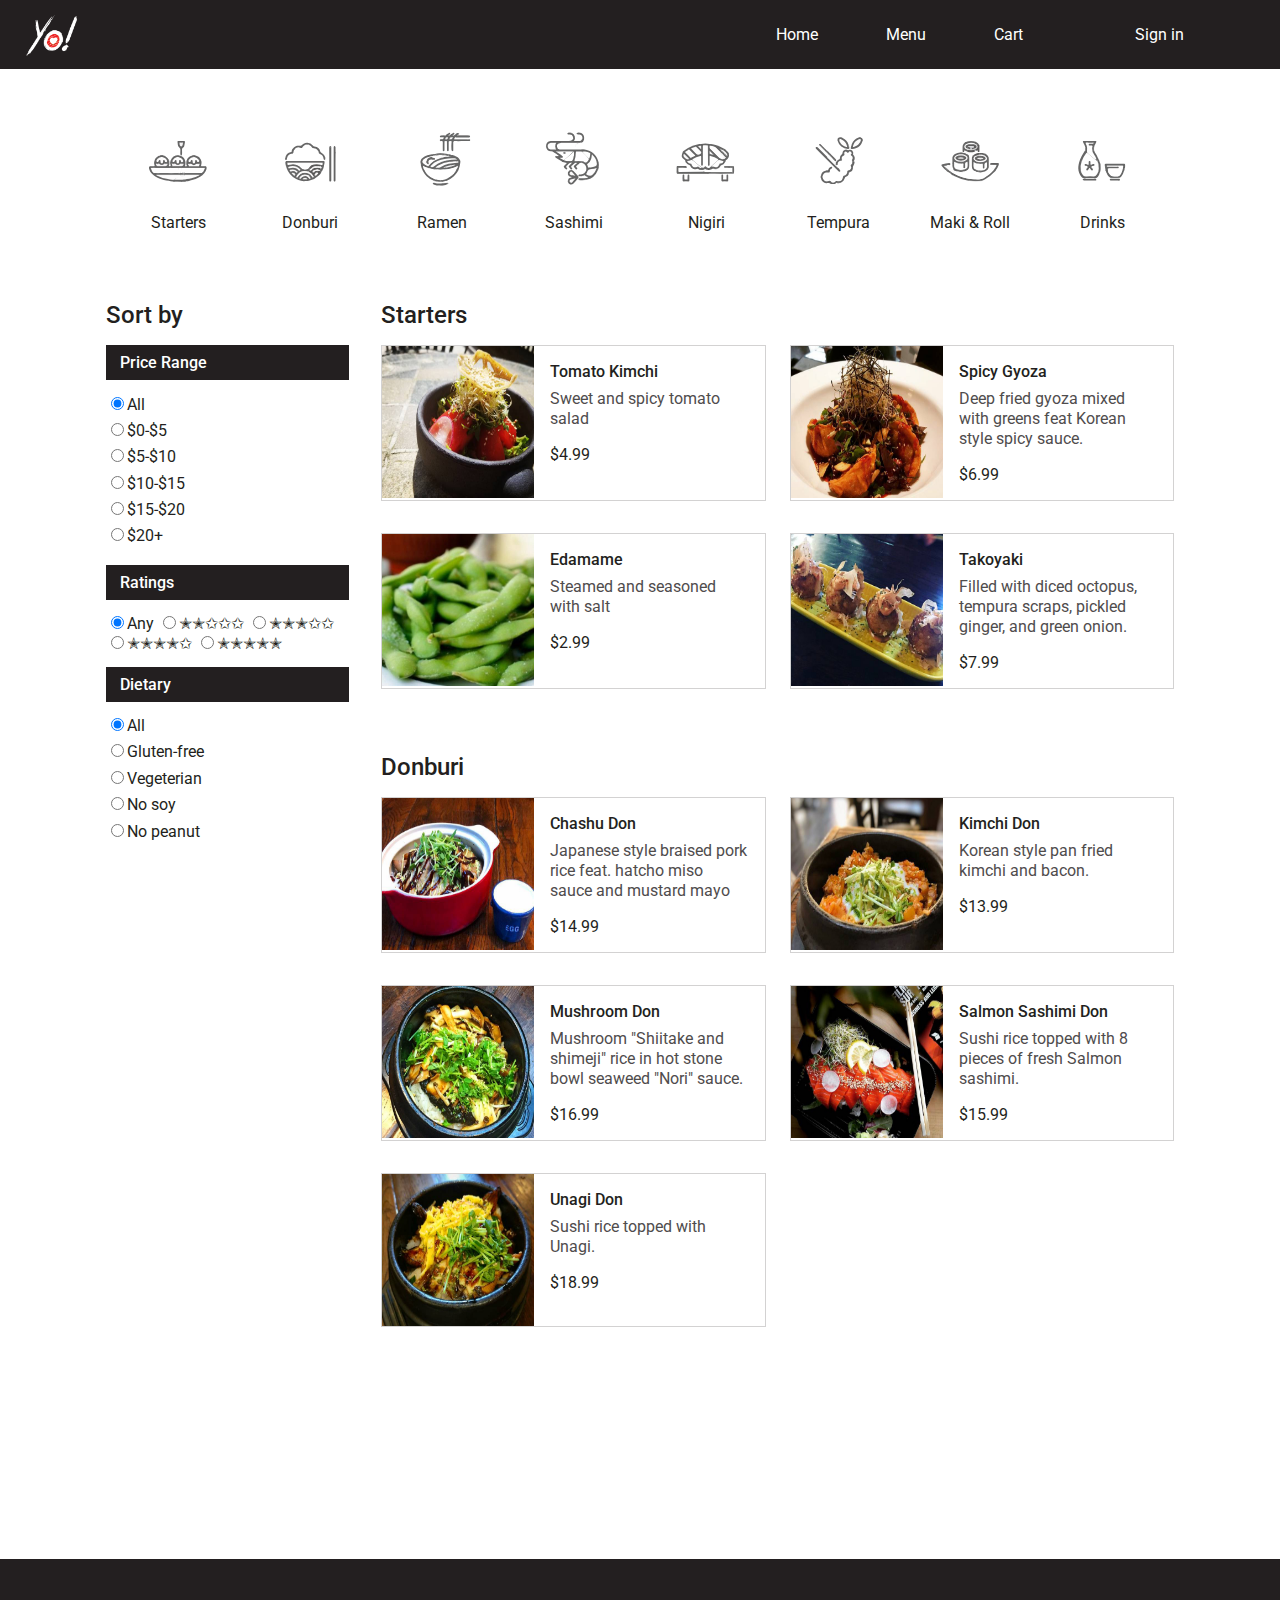
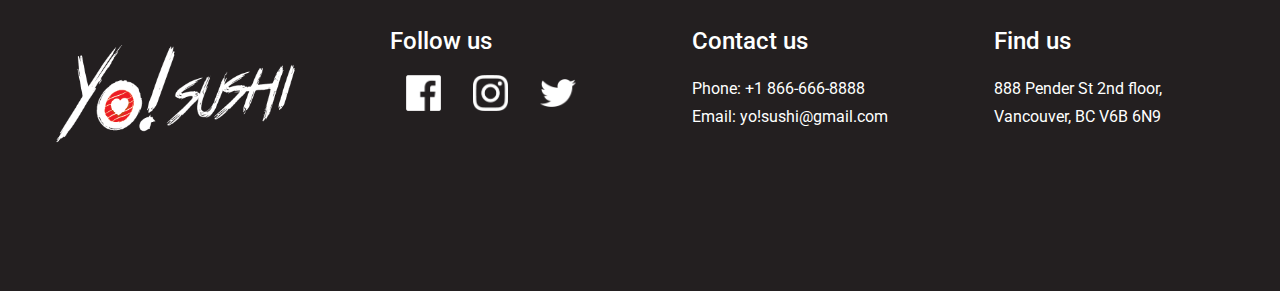
<file: browse.html>
<!DOCTYPE html>
<html>
<head lang="en">
	<meta charset="utf-8">
	<meta name="viewport" content="width=device-width, initial-scale=1.0">
	<link href="https://fonts.googleapis.com/css2?family=Roboto&display=swap" rel="stylesheet">
	<link href="https://fonts.googleapis.com/css2?family=Roboto:wght@500&display=swap" rel="stylesheet">
	<link rel="stylesheet" type="text/css" href="css/browse.css">
	<link rel="stylesheet" type="text/css" href="css/styles.css">
	<script src="https://ajax.googleapis.com/ajax/libs/jquery/3.5.1/jquery.min.js"></script>
	<title>Browse</title>
</head>
<body>

			<!-- Navigation Bar -->
	<header class="container">
		<img src="img/logo-w.png" alt="logo" class="logo">
		<nav>
			<ul class="nav_links">
				<li><a href="index.php">Home</a></li>
				<li><a href="browse.php">Menu</a></li>
				<li><a href="#">Cart</a></li>
			</ul>
		</nav>
		<a href="P01-SignUp/signUp.html" class="sign-in">Sign in</a>
	</header>

	<section class="browse_layout">
		<section class="browse_categories">

			<div class="categories_container container">

				<div class="container_item">
					<div class="categories_img">
						<img src="img/categories/starters.svg">
					</div>
					
					<div class="categories_label">
						<p>Starters</p>
					</div>
					
				</div>
		

			

				<div class="container_item">
					<div class="categories_img">
						<img src="img/categories/donburi.svg">
					</div>
					
					<div class="categories_label">
						<p>Donburi</p>
					</div>
					
				</div>
			

		
				<div class="container_item">
					<div class="categories_img">
						<img src="img/categories/ramen.svg">
					</div>
					
					<div class="categories_label">
						<p>Ramen</p>
					</div>
					
				</div>

				<div class="container_item">
					<div class="categories_img">
						<img src="img/categories/sashimi.svg">
					</div>
					
					<div class="categories_label">
						<p>Sashimi</p>
					</div>
					
				</div>

				<div class="container_item">
					<div class="categories_img">
						<img src="img/categories/nigiri.svg">
					</div>
					
					<div class="categories_label">
						<p>Nigiri</p>
					</div>
					
				</div>

				<div class="container_item">
					<div class="categories_img">
						<img src="img/categories/tempura.svg">
					</div>
					
					<div class="categories_label">
						<p>Tempura</p>
					</div>
					
				</div>

				<div class="container_item">
					<div class="categories_img">
						<img src="img/categories/roll.svg">
					</div>
					
					<div class="categories_label">
						<p>Maki &amp; Roll</p>
					</div>
					
				</div>

				<div class="container_item">
					<div class="categories_img">
						<img src="img/categories/drinks.svg">
					</div>
					
					<div class="categories_label">
						<p>Drinks</p>
					</div>
					
				</div>
			
			

		</section>

		<section class="main">

			<div class="filter_section col-1-3">

				<h1 class="heading2">Sort by</h1>

				<div class="price_range">
					<h2 class="filter_title">Price Range</h2>

					<label>
						<input type="radio" name="price_filter" value="*" checked="checked">All
					</label>

					<label>
						<input type="radio" name="price_filter" value="*">&#36;0-&#36;5
					</label>

					<label>
						<input type="radio" name="price_filter" value="*">&#36;5-&#36;10
					</label>

					<label>
						<input type="radio" name="price_filter" value="*">&#36;10-&#36;15
					</label>

					<label>
						<input type="radio" name="price_filter" value="*">&#36;15-&#36;20
					</label>

					<label>
						<input type="radio" name="price_filter" value="*">&#36;20+
					</label>


					

				</div>

				<div class="ratings">
					<h2 class="filter_title">Ratings</h2>

					<label>
						<input type="radio" name="rating_filter" value="*" checked="checked">Any
					</label>


					<label>
						<input type="radio" name="rating_filter" value="gluten-free">&#10029;&#10029;&#10025;&#10025;&#10025;
					</label>

					<label>
						<input type="radio" name="rating_filter" value="vegeterian">&#10029;&#10029;&#10029;&#10025;&#10025;
					</label>

					<label>
						<input type="radio" name="rating_filter" value="no-soy">&#10029;&#10029;&#10029;&#10029;&#10025;
					</label>

					<label>
						<input type="radio" name="rating_filter" value="no-peanut">&#10029;&#10029;&#10029;&#10029;&#10029;
					</label>

				</div>

				<div class="dietary">
					<h2 class="filter_title">Dietary</h2>

					<label>
						<input type="radio" name="diet_filter" value="*" checked="checked">All
					</label>

					<label>
						<input type="radio" name="diet_filter" value="gluten-free">Gluten-free
					</label>

					<label>
						<input type="radio" name="diet_filter" value="vegeterian">Vegeterian
					</label>

					<label>
						<input type="radio" name="diet_filter" value="no-soy">No soy
					</label>

					<label>
						<input type="radio" name="diet_filter" value="no-peanut">No peanut
					</label>

				</div>
				
			</div>

			<div class="menu_section col-2-3">


				<!-- starters -->
				<div class="list_title">
						<h1 class="heading2">Starters</h1>
				</div>
					

				<div class="menu_list grid">

					

					<div id="menuItem" class="menu_item">

						<div class="item_image">
							<img src="img/starters/tomato-kimchi.jpeg" alt="food image">
						</div>

						<div class="item_text">
							<div class="item_name">Tomato Kimchi</div>
							<div class="item_description text-body-sml">Sweet and spicy tomato salad</div>
							<div class="item_price">$4.99</div>
						</div>
	
					</div>

					<div id="menuItem" class="menu_item">

						<div class="item_image">
							<img src="img/starters/spicy-gyoza.jpeg" alt="food image">
						</div>

						<div class="item_text">
							<div class="item_name">Spicy Gyoza</div>
							<div class="item_description text-body-sml">Deep fried gyoza mixed with greens feat Korean style spicy sauce.</div>
							<div class="item_price">$6.99</div>
						</div>
	
					</div>

					<div id="menuItem" class="menu_item">

						<div class="item_image">
							<img src="img/starters/edamame.jpeg" alt="food image">
						</div>

						<div class="item_text">
							<div class="item_name">Edamame</div>
							<div class="item_description text-body-sml">Steamed and seasoned with salt</div>
							<div class="item_price">$2.99</div>
						</div>
	
					</div>

					<div id="menuItem" class="menu_item">

						<div class="item_image">
							<img src="img//starters/tako-yaki.jpeg" alt="food image">
						</div>

						<div class="item_text">
							<div class="item_name">Takoyaki</div>
							<div class="item_description text-body-sml">Filled with diced octopus, tempura scraps, pickled ginger, and green onion.</div>
							<div class="item_price">$7.99</div>
						</div>
	
					</div>

				</div>

				<!-- Donburi -->
				<div class="list_title">
						<h1 class="heading2">Donburi</h1>
				</div>
					

				<div class="menu_list grid">

					

					<div id="menuItem" class="menu_item">

						<div class="item_image">
							<img src="img/donburi/chashu.jpg" alt="food image">
						</div>

						<div class="item_text">
							<div class="item_name">Chashu Don</div>
							<div class="item_description text-body-sml">Japanese style braised pork rice feat. hatcho miso sauce and mustard mayo</div>
							<div class="item_price">$14.99</div>
						</div>
	
					</div>

					<div id="menuItem" class="menu_item">

						<div class="item_image">
							<img src="img/donburi/kimchi.jpg" alt="food image">
						</div>

						<div class="item_text">
							<div class="item_name">Kimchi Don</div>
							<div class="item_description text-body-sml">Korean style pan fried kimchi and bacon.</div>
							<div class="item_price">$13.99</div>
						</div>
	
					</div>

					<div id="menuItem" class="menu_item">

						<div class="item_image">
							<img src="img/donburi/mushroom.jpeg" alt="food image">
						</div>

						<div class="item_text">
							<div class="item_name">Mushroom Don</div>
							<div class="item_description text-body-sml">Mushroom "Shiitake and shimeji" rice in hot stone bowl seaweed "Nori" sauce.</div>
							<div class="item_price">$16.99</div>
						</div>
	
					</div>

					<div id="menuItem" class="menu_item">

						<div class="item_image">
							<img src="img//donburi/salmon.jpeg" alt="food image">
						</div>

						<div class="item_text">
							<div class="item_name">Salmon Sashimi Don</div>
							<div class="item_description text-body-sml">Sushi rice topped with 8 pieces of fresh Salmon sashimi.</div>
							<div class="item_price">$15.99</div>
						</div>
	
					</div>

					<div id="menuItem" class="menu_item">

						<div class="item_image">
							<img src="img//donburi/unagi.jpeg" alt="food image">
						</div>

						<div class="item_text">
							<div class="item_name">Unagi Don</div>
							<div class="item_description text-body-sml">Sushi rice topped with Unagi.</div>
							<div class="item_price">$18.99</div>
						</div>
	
					</div>

				</div>
				
			</div>
			

		</section>

	</section>

	<!-- footer -->
	<footer class="container">
			<img src="img/logo-full-w.png" alt="logo" class="item">
			<div class="item">
				<h2>Follow us</h2>
				<div class="container social-media">
					<a href="https://www.facebook.com/" target="_blank" class="item"><img src="img/social-media/facebook.png" alt="facebook"></a>
					<a href="https://www.instagram.com/" target="_blank" class="item"><img src="img/social-media/ins.png" alt="instagram"></a>
					<a href="https://twitter.com/" target="_blank" class="item"><img src="img/social-media/twitter.png" alt="twitter"></a>
				</div>
			</div>
			<div class="item">
				<h2>Contact us</h2>
				<p>Phone: +1 866-666-8888<br>
				Email: yo!sushi@gmail.com</p>
			</div>
			<div class="item">
				<h2>Find us</h2>
				<p>888 Pender St 2nd floor,<br>
					Vancouver, BC V6B 6N9
				</p>
			</div>
		</footer>


	<!-- menu item popup modal -->

	<!-- overlay -->

	<div id ="overlay" class="overlay"></div>

	<div id="itemModal" class="item_modal">

		<!-- modal content -->

		<div class="modal_content">

			<span class="close">&times;</span>
			
		
			<img class="modal_image" src="img/placeholder.png">
			

			<div class="modal_body">
				<div class="modal_title"></div>
				<div class="modal_description text-body-sml"></div>
				<div class="modal_price"></div>
			</div>

			<div class="modal_control">
				
				<div class="quantity_stepper"></div>
				<div class="order_bt pr_bt">Order</div>
			</div>

		</div>


	</div>

	
	<script type="text/javascript">


		// modal content

		$(".menu_item").click(function(){
			  $(".item_modal").find(".modal_title").text($(this).find(".item_name").text());
  			  $(".item_modal").find(".modal_description").text($(this).find(".item_description").text());
  			  $(".item_modal").find(".modal_price").text($(this).find(".item_price").text());
			  $(".item_modal").find(".modal_image").attr("src", $(this).find(".item_image img").attr("src"));


			  $(".overlay").show();
			  $(".item_modal").show();
		});

		$(".close").click(function(){
		 $(".overlay").hide();
 		 $(".item_modal").hide();//Hide pop up

});











		// // get overlay

		// var overlay = document.getElementById("overlay");

		// // get modal
		// var modal = document.getElementById("itemModal");

		// // menu item as trigger
		// var menuItem = document.getElementsByClassName("menu_item")[0];
		// var menuItem1 = document.getElementsByClassName("menu_item")[1];
		// var menuItem2 = document.getElementsByClassName("menu_item")[2];
		// var menuItem3 = document.getElementsByClassName("menu_item")[3];

		// // close the modal

		// var x_button = document.getElementsByClassName("close")[0];

		// // when user clicks menu item

		// menuItem.onclick = function(){
		// 	overlay.style.display = "block";
		// 	modal.style.display = "block";
		// }
		// menuItem1.onclick = function(){
		// 	overlay.style.display = "block";
		// 	modal.style.display = "block";
		// }
		// menuItem2.onclick = function(){
		// 	overlay.style.display = "block";
		// 	modal.style.display = "block";
		// }
		// menuItem3.onclick = function(){
		// 	overlay.style.display = "block";
		// 	modal.style.display = "block";
		// }

		// // when user clicks close button

		// x_button.onclick = function(){
		// 	overlay.style.display = "none";
		// 	modal.style.display = "none";
		// }

		// // when user clicks outside of the modal
		// overlay.onclick = function(event){
		// 	if(event.target == overlay){
		// 		overlay.style.display = "none";
		// 		modal.style.display = "none";
		// 	}
		// }

	</script>

		


</body>
</html>
</file>
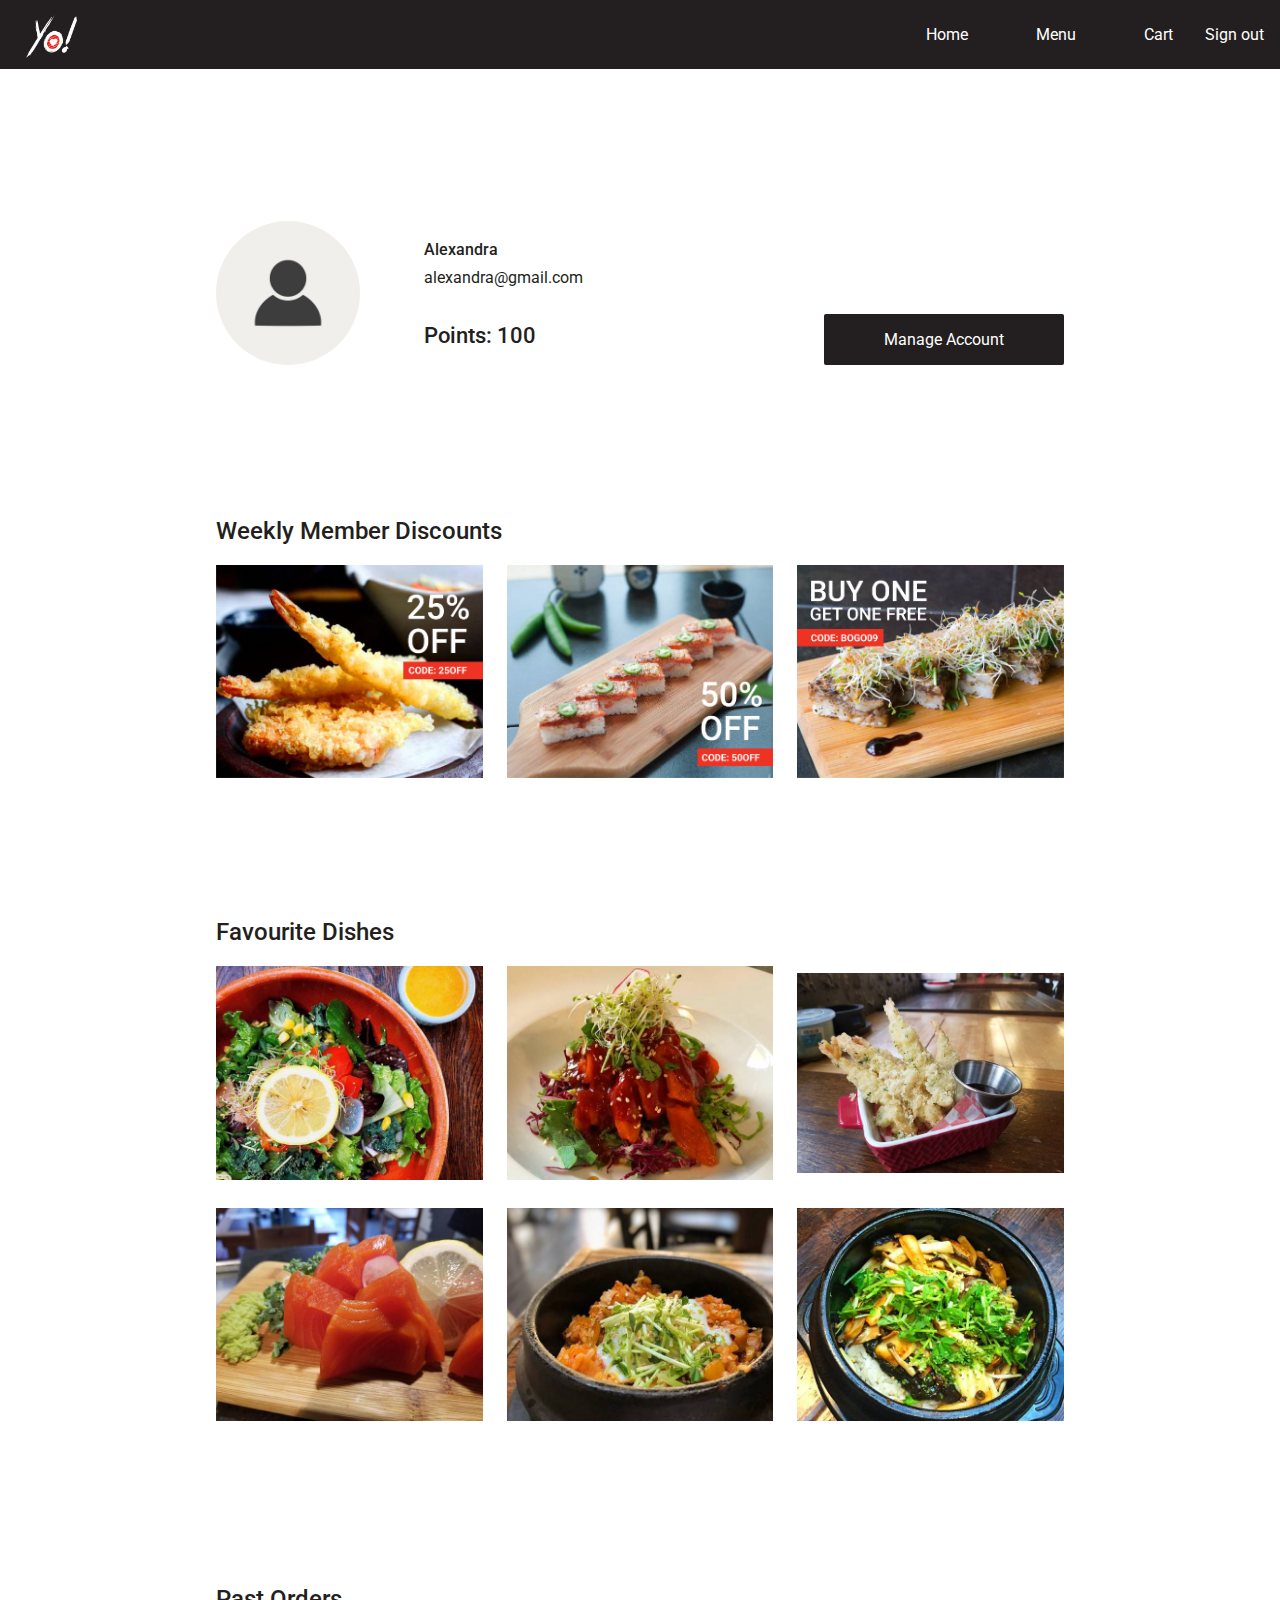
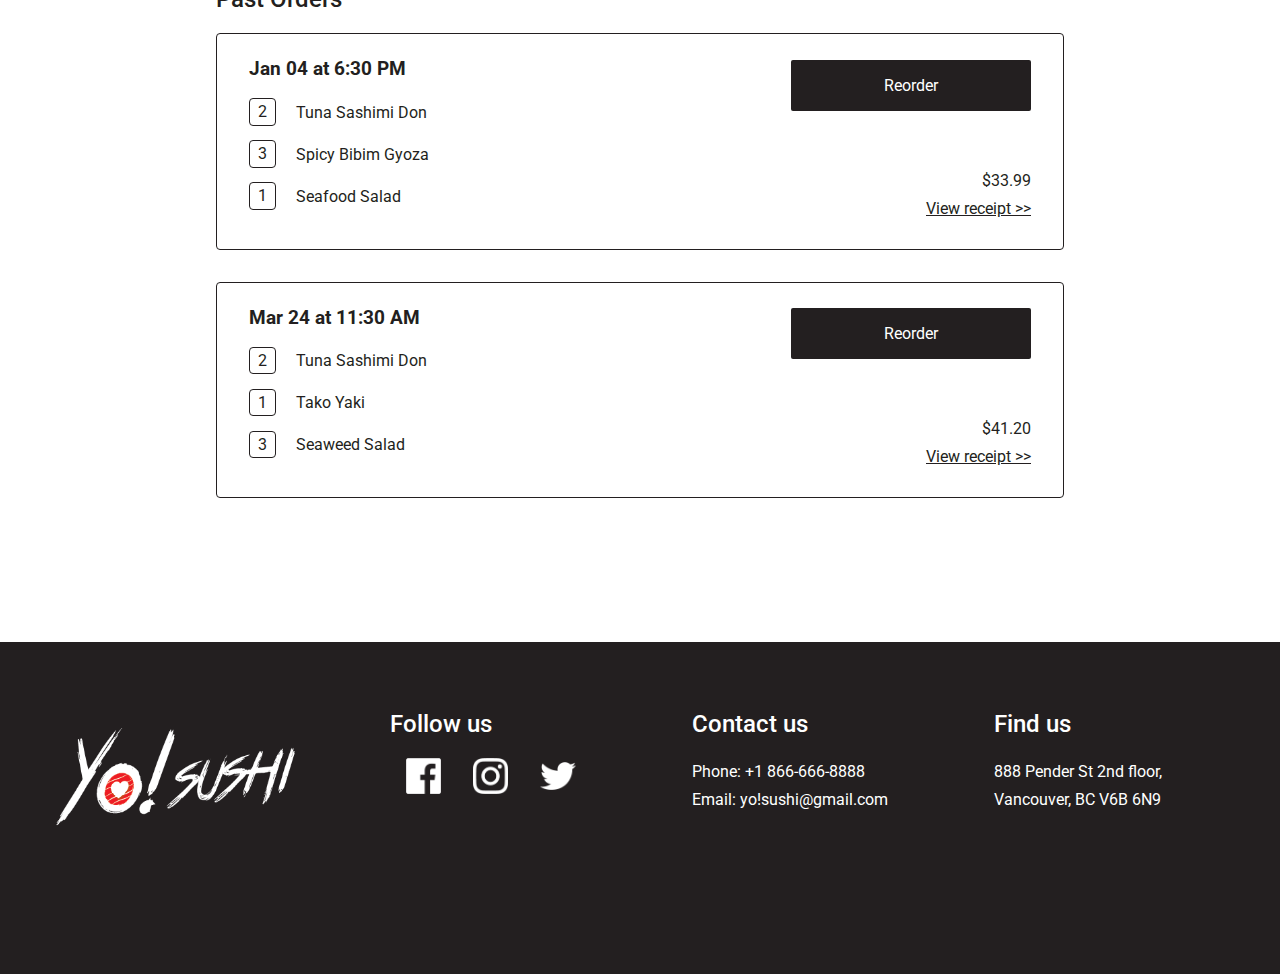
<file: profile.html>
<!DOCTYPE html>
<html>
	<head>
		<meta charset="utf-8">
		<meta name="viewport" content="width=device-width, initial-scale=1.0">
		<title>Profile</title>
		<link href="https://fonts.googleapis.com/css2?family=Roboto&display=swap" rel="stylesheet">
		<link href="https://fonts.googleapis.com/css2?family=Roboto:wght@500&display=swap" rel="stylesheet">
		<link rel="stylesheet" type="text/css" href="css/styles.css">
		<link rel="stylesheet" type="text/css" href="css/home.css">
	</head>

	<body>
		
		<!-- Navigation Bar -->
		<header class="container">
			<a href="index.php" class="logo"><img src="img/logo-w.png" alt="logo"></a>
			<nav>
				<ul class="nav_links">
					<li><a href="index.php">Home</a></li>
					<li><a href="browse.php">Menu</a></li>
					<li><a href="#">Cart</a></li>
				</ul>
			</nav>
			<a href="P01-SignUp/signUp.html" class="sign-in">Sign out</a>
		</header>


		<!-- Page Content -->
		<div class="profile-page-content">

		<!-- Profile -->
		<section class="container account">
			<img src="img/profile.jpg" alt="profile image" class="account-img">
			<div class="account-info">
				<p class="name">Alexandra</p>
				<p>alexandra@gmail.com</p>
				<p class="points">Points: 100</p>
			</div>
			<a href="#" role="button" class="btn">Manage Account</a>
		</section>

		<!-- Discounts -->
		<section>
			<h2>Weekly Member Discounts</h2>
			<div class="container popular">
				<div class="item"><img src="img/member-discounts/discount-03.png"></div>
				<div class="item"><img src="img/member-discounts/discount-01.png"></div>
				<div class="item"><img src="img/member-discounts/discount-02.png"></div>
			</div>
		</section>

		<!-- Favourite Dishes -->
		<section>
			<h2>Favourite Dishes</h2>
			<div class="container favourite">
				<div class="item"><img src="img/salad/seafood.jpeg"></div>
				<div class="item"><img src="img/salad/spicy-salmon.jpeg"></div>
				<div class="item"><img src="img/tempura/prawn.jpeg"></div>
			</div>
			<div class="container favourite">
				<div class="item"><img src="img/sashimi/salmon.jpeg"></div>
				<div class="item"><img src="img/donburi/kimchi.jpg"></div>
				<div class="item"><img src="img/donburi/mushroom.jpeg"></div>
			</div>
		</section>

		<!-- Past Orders -->
		<section class="past-orders">
			<h2>Past Orders</h2>
			<div class="container past-order-box">
				<div>
					<h3>Jan 04 at 6:30 PM</h3>
					<p class="order-item"><span class="order-number">2</span> Tuna Sashimi Don</p>
					<p class="order-item"><span class="order-number">3</span> Spicy Bibim Gyoza</p>
					<p class="order-item"><span class="order-number">1</span> Seafood Salad</p>
				</div>
				<div>
					<a href="#" role="button" class="btn">Reorder</a>
					<p class="right-align">$33.99</p>
					<p class="right-align"><a href="#" class="link">View receipt >></a></p>
				</div>
			</div>
			<div class="container past-order-box">
				<div>
					<h3>Mar 24 at 11:30 AM</h3>
					<p class="order-item"><span class="order-number">2</span> Tuna Sashimi Don</p>
					<p class="order-item"><span class="order-number">1</span> Tako Yaki</p>
					<p class="order-item"><span class="order-number">3</span> Seaweed Salad</p>
				</div>
				<div>
					<a href="#" role="button" class="btn">Reorder</a>
					<p class="right-align">$41.20</p>
					<p class="right-align"><a href="#" class="link">View receipt >></a></p>
				</div>
			</div>
		</section>

		</div> <!-- End of the Page Content -->

		<!-- Footer -->
		<footer class="container">
			<img src="img/logo-full-w.png" alt="logo" class="item">
			<div class="item">
				<h2>Follow us</h2>
				<div class="container social-media">
					<a href="https://www.facebook.com/" target="_blank" class="item"><img src="img/social-media/facebook.png" alt="facebook"></a>
					<a href="https://www.instagram.com/" target="_blank" class="item"><img src="img/social-media/ins.png" alt="instagram"></a>
					<a href="https://twitter.com/" target="_blank" class="item"><img src="img/social-media/twitter.png" alt="twitter"></a>
				</div>
			</div>
			<div class="item">
				<h2>Contact us</h2>
				<p>Phone: +1 866-666-8888<br>
				Email: yo!sushi@gmail.com</p>
			</div>
			<div class="item">
				<h2>Find us</h2>
				<p>888 Pender St 2nd floor,<br>
					Vancouver, BC V6B 6N9
				</p>
			</div>
		</footer>
		
	</body>
</html>
</file>
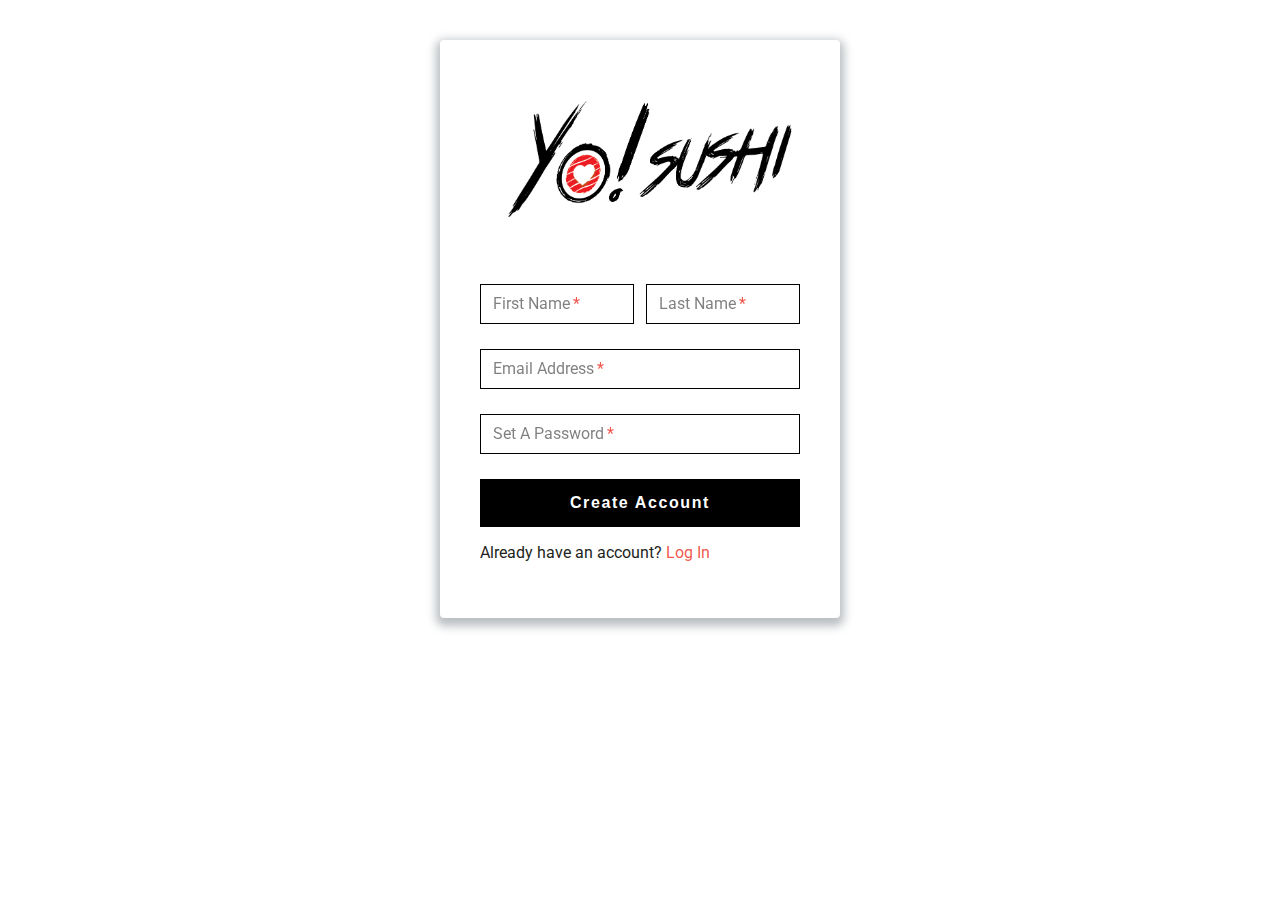
<file: P01-SignUp/signUp.html>
<!DOCTYPE html>
<html lang="en" >
<head>
  <meta charset="UTF-8">
  <title> Sign-Up/Login </title>
  <link href="https://fonts.googleapis.com/css2?family=Roboto&display=swap" rel="stylesheet">
	<link href="https://fonts.googleapis.com/css2?family=Roboto:wght@500&display=swap" rel="stylesheet">
<link rel="stylesheet" href="./signUp.css">

</head>
<body>
<!-- partial:index.partial.html -->
<div class="form">
      <img src="img/logo.png" alt="logo" class="logo">   
      
      <!-- <ul class="tab-group"> -->
        <!-- <li class="tab active"><a href="#signup">Sign Up</a></li> -->
        <!-- <li class="tab"><a href="#login">Log In</a></li> -->
      <!-- </ul> -->
      
      <div class="tab-content">
        <div id="signup">   
          
          <form method="get" action="signUpProcess.php">
          
          <div class="top-row">
            <div class="field-wrap">
              <label>
                First Name<span class="req">*</span>
              </label>
              <input type="text" name="firstName" />
            </div>
        
            <div class="field-wrap">
              <label>
                Last Name<span class="req">*</span>
              </label>
              <input type="text" name="lastName" />
            </div>
          </div>

          <div class="field-wrap">
            <label>
              Email Address<span class="req">*</span>
            </label>
            <input type="email"  name="emailAddress" />
          </div>
          
          <div class="field-wrap">
            <label>
              Set A Password<span class="req">*</span>
            </label>
            <input type="password"  name="password"/>
          </div>
          <input type="submit" class="button button-block" name="submit" value="Create Account">
          <!-- <button type="submit" class="button button-block"/>Get Started</button> -->
          <p class="tab">Already have an account? <a href="#login">Log In</a></p>
          </form>

        </div>
        
        <div id="login">   
          
          <form action="/" method="post">
          
            <div class="field-wrap">
            <label>
              Email Address<span class="req">*</span>
            </label>
            <input type="email"required autocomplete="off"/>
          </div>
          
          <div class="field-wrap">
            <label>
              Password<span class="req">*</span>
            </label>
            <input type="password"required autocomplete="off"/>
          </div>
          
          <p class="forgot"><a href="#">Forgot Password?</a></p>
          
          <button class="button button-block"/>Log In</button>
          <p class="tab">Don’t have an account? <a href="#signup">Sign Up</a></p>
          </form>

        </div>
        
      </div><!-- tab-content -->
      
</div> <!-- /form -->
<!-- partial -->
  <script src='https://cdnjs.cloudflare.com/ajax/libs/jquery/2.1.3/jquery.min.js'></script><script  src="./script.js"></script>

</body>
</html>
</file>
<file: css/browse.css>
*, *::before, *::after {
	box-sizing: border-box;
}
.container {
	display: -webkit-flex; /* For support in a series of Webkit browsers */
	display: -ms-flex; /* For support in IE 10 */
	display: flex;

	-webkit-flex-wrap: wrap;
	-ms-flex-wrap: wrap;
	flex-wrap: wrap;

	-webkit-justify-content: space-evenly;
	-ms-justify-content: space-evenly;
	justify-content: space-evenly;

	-webkit-align-items: center;
	-ms-align-items: center;
	align-items: center;

	overflow: hidden;
}

.item {
	-webkit-flex: 1 1 0;
	-ms-flex: 1 1 0;
	flex: 1 1 0;
}

/* Text Styles */
body {
	font-family: 'Roboto', sans-serif;
	margin: 0;
	font-size: 1rem;
	color: #231F20;
}



h1 {
	font-weight: 500;
	font-size: 2rem;
}

h2 {
	font-weight: 500;
	font-size: 1.5rem;
}

a {text-decoration: none;}
a.link {
	cursor: pointer;
	text-decoration: underline;
	color: #231F20;
}
a.link:hover, a.link:active, a.link:focus {color: #EE3324;}

ul, ol, li {list-style: none;}

/* For General */
.right-align {text-align: right;}
img {width: 100%;}

/* Layout Margins */
footer {margin-top: 9em;}


/* Header - Navigation Bar */
header {
	background-color: #231F20;
	color: white;
	margin: 0;
	padding: .5em 1em;
	overflow: hidden;
}
header a {color: white;}
img.logo {
	cursor: pointer;
	width: 4em;
	margin-right: auto;
}
.nav_links li {
	cursor: pointer;
	display: inline-block;
	padding: 0 2em;
	position: relative;
}
.sign-in {
	padding: 0 5em;
}
.nav_links li::after {
	position: absolute;
	content: ' ';
	background-color: #EE3324;
	bottom: -1.5em;
	left: 0;
	width: 0;
	height: .3em;
	transition: all .2s ease;
}
.nav_links li:hover::after {
	width: 100%;
}

.categories_container{
	margin-bottom: 32px;
}


.container_item{
	-webkit-flex: 1 1 0;
	-ms-flex: 1 1 0;
	flex: 1 1 0;

	max-width: 88px;
	min-width: 88px;

	cursor: pointer;



}

.categories_img img{
	/*background-color:#f7f7f7;

	border-radius: 4px;*/
	
}

.categories_label p{
	text-align: center;
	margin-top:0em;
}


/*browse page layout*/

.browse_layout{
	width: 90%;
	margin: 48px auto 0 auto;
	max-width: 1100px;
	padding-bottom:2em;

}

/*filter and menu section*/

/*filters*/
.main{
	width:100%;
	display: flex;
}

.col-1-3{
	flex: 0 0 25%;
	
	padding: 0em 1em;
	
}

.col-2-3{
	flex: 0 0 75%;
	padding: 0em 1em;
    overflow: auto;
	
}

.filter_title{
	font-size:1em;
	font-weight: 500;
	color:white;
	padding:0.5em 0.875em;
	background-color:#231F20; 
}

.category > label,
.price_range > label,
.meat > label,
.dietary > label{
	display: block;
	padding-bottom:0.4em;
}




/*menu list*/


.menu_list{
	grid-template-columns: repeat(2, 1fr);
	margin-bottom:4em;
}

.list_title{
	display: block;

}

.grid{
	display: grid;
	grid-gap:32px 24px;
}

/*menu single item*/

.menu_item{
	border:1px solid #d3d2d2;
	display: flex;
	cursor: pointer;
}

.item_image{	
	height:152px;
	width: 152px;
	/*cursor: pointer;*/
}

.item_image img{
	height:100%;
	width:100%;
}


.item_text{
	padding:1em;
	flex:1;
}

.item_name{
	padding-bottom:0.5em;
	font-weight: 500;
}

.item_price{
	padding-top:1em;
}

#item_like{
	cursor: pointer;
	text-decoration: underline;
	color: #231F20;
}


/*styling for popup modal*/

.overlay{
  display: none;
  position: fixed;
  top: 0;
  left: 0;
  width: 100%;
  height: 100%;
  z-index: 20;
  background-color: rgba(0,0,0,0.5); /*dim the background*/
}

.item_modal{
	display: none;

	width: 500px;
    height: auto;
 
    position: fixed;
    margin:0 auto;
    top: 50%; 
    left: 50%;
    margin-top: -300px;
    margin-left: -250px;
    background-color: #fff;
    border-radius: 5px;
    text-align: left;
    z-index: 22;
    padding: 20px;


	/*position:relative;
	
	z-index: 100;

	width: 680px;
	
	overflow:auto;*/

	box-shadow: 0 14px 28px rgba(0,0,0,0.25), 0 10px 10px rgba(0,0,0,0.22);
}

.modal_content{
	z-index: 12;
}

.modal_image{
	margin:0;
}

.modal_title{
	font-size: 1.5em;
	font-weight: 500;
	margin-top: 0.5em;
	margin-bottom: 0.25em;
}

.modal_description{
	margin-bottom: 1.5em;

}
.modal_price{
	font-weight: 500;
}
.close{
	cursor: pointer;
	font-size:1.5em;
}

.modal_control{
	width:100%;
	margin-top: 1.5em;

}

.quantity_stepper{
	width:50%;
}

.order_bt{
	width:50%;
}

/* Loading Animation */
#loading {
	text-align: center;
	background: url('./img/loader.gif') no-repeat center;
	height: 9em;
}

.filterDiv {
	display: none;
  }
.show {
	display: block;
  }

/* Style the buttons */
.btn {
	border: none;
	outline: none;
	padding: 12px 16px;
	background-color: #f1f1f1;
	cursor: pointer;
  }
  
  .btn:hover {
	background-color: #ddd;
  }
  
  .btn.active {
	background-color: #666;
	color: white;
  }
</file>
<file: css/styles.css>
/*This is the styleguide for the restaurant website.*/
/*DO NOT include page layout here */


/*Typography*/
body {
	font-family: 'Roboto', sans-serif;
	margin: 0;
	font-size: 1rem;
	color: #231F20;
}

p, figcaption {
	line-height: 1.75rem;
}

h1, .heading1 {
	font-weight: 500;
	font-size: 2rem;
}

h2, .heading2 {
	font-weight: 500;
	font-size: 1.5rem;
}

a {text-decoration: none;}

ul, ol, li {list-style: none;}

/*for more than 4 lines of text*/
.text-body-lg{
	font-size: 1rem;
	line-height: 28px;
	color:#4F4C4D;
}

/*for 1-3 lines of text*/
.text-body-sml{ 
	font-size: 1rem;
	line-height: 20px;
	color:#4F4C4D;
}

/* Flexbox */
*, *::before, *::after {
	box-sizing: border-box;
}

.container {
	display: -webkit-flex; /* For support in a series of Webkit browsers */
	display: -ms-flex; /* For support in IE 10 */
	display: flex;

	-webkit-flex-wrap: wrap;
	-ms-flex-wrap: wrap;
	flex-wrap: wrap;

	-webkit-justify-content: space-evenly;
	-ms-justify-content: space-evenly;
	justify-content: space-evenly;

	-webkit-align-items: center;
	-ms-align-items: center;
	align-items: center;
}

.item {
	-webkit-flex: 1 1 0;
	-ms-flex: 1 1 0;
	flex: 1 1 0;
}

/*Modular Elements*/

/* Header - Navigation Bar */
header {
	background-color: #231F20;
	color: white;
	margin: 0;
	padding: .5em 1em;
	overflow: hidden;
}
header a {color: white;}
.logo {
	cursor: pointer;
	width: 4em;
	max-height: 3.32em;
	overflow: hidden;
	margin-right: auto;
}
.nav_links li {
	cursor: pointer;
	display: inline-block;
	padding: 0 2em;
	position: relative;
}
/*.sign-in {
	margin: 0 5em;
}*/
.nav_links li::after {
	position: absolute;
	content: ' ';
	background-color: #EE3324;
	bottom: -1.5em;
	left: 0;
	width: 0;
	height: .3em;
	transition: all .2s ease;
}
.nav_links li:hover::after {
	width: 100%;
}

/* Footer */
footer.container {
	margin-top: 8.5em;
	-webkit-align-items: flex-start;
	-ms-align-items: flex-start;
	align-items: flex-start;
	background-color: #231F20;
	color: white;
	padding: 4.25em 1em 8.5em 1em; 
}
footer img.item {
	cursor: pointer;
	width: 4em;
	height: auto;
}
footer .item {
	padding: 0 1em;
}
footer img.item {
	padding-right: 4.5em;
}
footer .item:nth-child(4) {
	padding-right: 0;
}
footer h2 {margin-top: 0}
.social-media {
	-webkit-justify-content: flex-start;
	-ms-justify-content: flex-start;
	justify-content: flex-start;
}
.social-media img {
	width: 2.2em;
	height: auto;
}
.social-media .item {
	-webkit-flex-grow: 0;
	-ms-flex-grow: 0;
	flex-grow: 0;
}


/* Call-to-action Button */
.btn {
	cursor: pointer;
	display: block;
	background-color: #231F20;
	color: white;
	padding: 1em;
	text-align: center;
	border: none;
	border-radius: 2px;
	transition: all .5s ease;
}

.btn:hover, .btn:active, .btn:focus {
	background-color: #EE3324;
}


/*Primary button*/

.pr_bt{
	background-color: #231F20;
	font-size:1rem;
	color:#fff;
	font-weight: 500;
	display: block;
	padding: 1em;
	text-align: center;
	border: none;
	border-radius: 2px;
	transition: all .5s ease;
}

.pr_bt:hover, .pr_bt:active, .pr_bt:focus{
	background-color: #EE3324;
}


/*Secondary button*/

/* In-text Link */
a.link, .link_bt {
	cursor: pointer;
	text-decoration: underline;
	color: #231F20;
}
a.link:hover, a.link:active, a.link:focus,
.link_bt:hover, .link_bt:active, .link_bt:focus {
	color: #EE3324;
}
</file>
<file: css/home.css>
/* For General */
.right-align {text-align: right;}
img {width: 100%;}

/* Layout Margins */
section {margin: 8.5em 5.5em 0 5.5em;}

/* Banner Image */
.banner-container {
	margin: 0;
	position: relative;
}
img.banner {
	width: 100%;
	height: auto;
}
.banner-content {
	text-align: center;
	position: absolute;
	top: 18%;
	left: 30%;
	width: 40%;
	height: 50%;
}
.banner-content .btn {
	margin: 0 auto;
	max-width: 20em;
}
.banner-content h2 {
	color: white;
	margin-top: 0;
}

/* Home-page specific */
.popular div,
.what-we-have figure,
.favourite div {
	margin: 0;
	padding-right: 1.5em;
}
.popular div:nth-child(3),
.what-we-have figure:nth-child(5) {
	padding: 0;
}
.what-we-have-title {
	-webkit-justify-content: space-between;
	-ms-justify-content: space-between;
	justify-content: space-between;
}
.who-we-are p {
	margin: 0;
	max-width: 37.5em;
	padding-right: 4em;
}
.who-we-are img {
	max-width: 50%;
}

/* Profile-page specific */
.profile-page-content {margin: 0 10%;}
.account {
	-webkit-justify-content: space-between;
	-ms-justify-content: space-between;
	justify-content: space-between;
}
.account-img, .account-info, .account .btn {
	margin: 1em 0;
}
.account-img {
	width: 9em;
	height: 9em;
	border: none;
	border-radius: 50%;
}
.account-info {
	margin-right: auto;
	margin-left: 4em;
}
.account-info p {margin: 0;}
.account-info .name {
	margin: 0;
	font-weight: 500;
}
.account-info .points {
	margin-top: 1.375em;
	font-size: 1.375em;
	font-weight: 500;
}
.account .btn {
	width: 15em;
	-webkit-align-self: flex-end;
	-ms-align-self: flex-end;
	align-self: flex-end;
}
.favourite div:nth-child(3) {
	padding-right: 0;
}
.favourite .item {
	width: 100%;
	padding-bottom: 1.5em;
}
.past-orders {margin-bottom: 9em;}
.past-order-box {
	border: 1px #231F20 solid;
	border-radius: 4px;
	padding: 1.5em 2em;
	margin-bottom: 2em;
	-webkit-justify-content: space-between;
	-ms-justify-content: space-between;
	justify-content: space-between;
}
.past-order-box .btn {
	width: 15em;
	margin-bottom: 3.5em;
}
.past-order-box .order-item {
	margin: .875em 0;
}
.past-order-box .order-number {
	border: 1px #231F20 solid;
	border-radius: 4px;
	padding: .2em .5em;
	height: 1.5em;
	margin-right: 1em;
}
.past-order-box .right-align {margin: 0;}
.past-order-box h3 {margin-top: 0;}

/* Manage-Account page specific */
form.change-form {
	background-color: #efefef;
	padding: 2em;
}
form.change-form label {
	display: block;
	margin-bottom: .75em;
}
form.change-form input {
	/*padding: .25em .5em;*/
}
input.btn {
	width: 15em;
	margin-top: 1em;
	margin-left: auto;
	margin-right: 0;
	font-size: 1rem;
}
p.error {
	color: #EE3324;
	font-style: italic;
	margin-bottom: 0;
}
</file>
<file: P01-SignUp/signUp.css>
*, *:before, *:after {
  box-sizing: border-box;
}

html {
  overflow-y: scroll;
}

body {
  background: white;
  font-family: 'Roboto', sans-serif;
  color: #231F20;
}

a {
  text-decoration: none;
  color: #ee3124d1;
  -webkit-transition: .5s ease;
  transition: .5s ease;
}
a:hover {
  color: #EE3324;
}

.logo{
  max-width: 100%;
  padding-bottom: 15%;
}
.form {
  background: #ffffff;
  padding: 40px;
  max-width: 400px;
  margin: 40px auto;
  border-radius: 4px;
  box-shadow: 0 4px 10px 4px rgba(19, 35, 47, 0.3);
}

.tab-group {
  list-style: none;
  padding: 0;
  margin: 0 0 40px 0;
}
.tab-group:after {
  content: "";
  display: table;
  clear: both;
}
.tab-group li a {
  display: block;
  text-decoration: none;
  padding: 15px;
  background: rgba(0, 0, 0, 0.25);
  color: #ffffff;
  font-size: 20px;
  float: left;
  width: 50%;
  text-align: center;
  cursor: pointer;
  -webkit-transition: .5s ease;
  transition: .5s ease;
}
.tab-group li a:hover {
  background: #ee3124d1;
  color: #ffffff;
}
.tab-group .active a {
  background: #EE3324;
  color: #ffffff;
}

.tab-content > div:last-child {
  display: none;
}

h1 {
  text-align: center;
  color: #ffffff;
  font-weight: 300;
  margin: 0 0 40px;
}

label {
  position: absolute;
  -webkit-transform: translateY(6px);
          transform: translateY(6px);
  left: 13px;
  color: rgba(0, 0, 0, 0.5);
  -webkit-transition: all 0.25s ease;
  transition: all 0.25s ease;
  -webkit-backface-visibility: hidden;
  pointer-events: none;
  font-size: 16px;
  padding-top: 4px;
}
label .req {
  margin: 3px;
  color: #ee3124d1;
}

label.active {
  -webkit-transform: translateY(40px);
          transform: translateY(40px);
  left: 2px;
  font-size: 14px;
}
label.active .req {
  opacity: 0;
}

label.highlight {
  color: #000000;
}

input, textarea {
  font-size: 16px;
  display: block;
  width: 100%;
  height: 100%;
  padding: 10px 10px;
  background: none;
  background-image: none;
  border: 1px solid #000000;
  color: #000000;
  border-radius: 0;
  caret-color:black;
  -webkit-transition: border-color .25s ease, box-shadow .25s ease;
  transition: border-color .25s ease, box-shadow .25s ease;
}
input:focus, textarea:focus {
  outline: 0;
  border-color: #EE3324;
}

textarea {
  border: 2px solid #000000;
  resize: vertical;
}

.field-wrap {
  position: relative;
  margin-bottom: 25px;
}

.top-row:after {
  content: "";
  display: table;
  clear: both;
}
.top-row > div {
  float: left;
  width: 48%;
  margin-right: 4%;
}
.top-row > div:last-child {
  margin: 0;
}

.button {
  border: 0;
  outline: none;
  border-radius: 0;
  padding: 15px 0;
  font-size: 1rem;
  font-weight: 600;
  letter-spacing: .1em;
  background: #000000;
  color: #ffffff;
  -webkit-transition: all 0.5s ease;
  transition: all 0.5s ease;
  -webkit-appearance: none;
}
.button:hover, .button:focus {
  background: #ee3124d1;
}

.button-block {
  display: block;
  width: 100%;
}

.forgot {
  margin-top: -20px;
  text-align: right;
}
</file>
